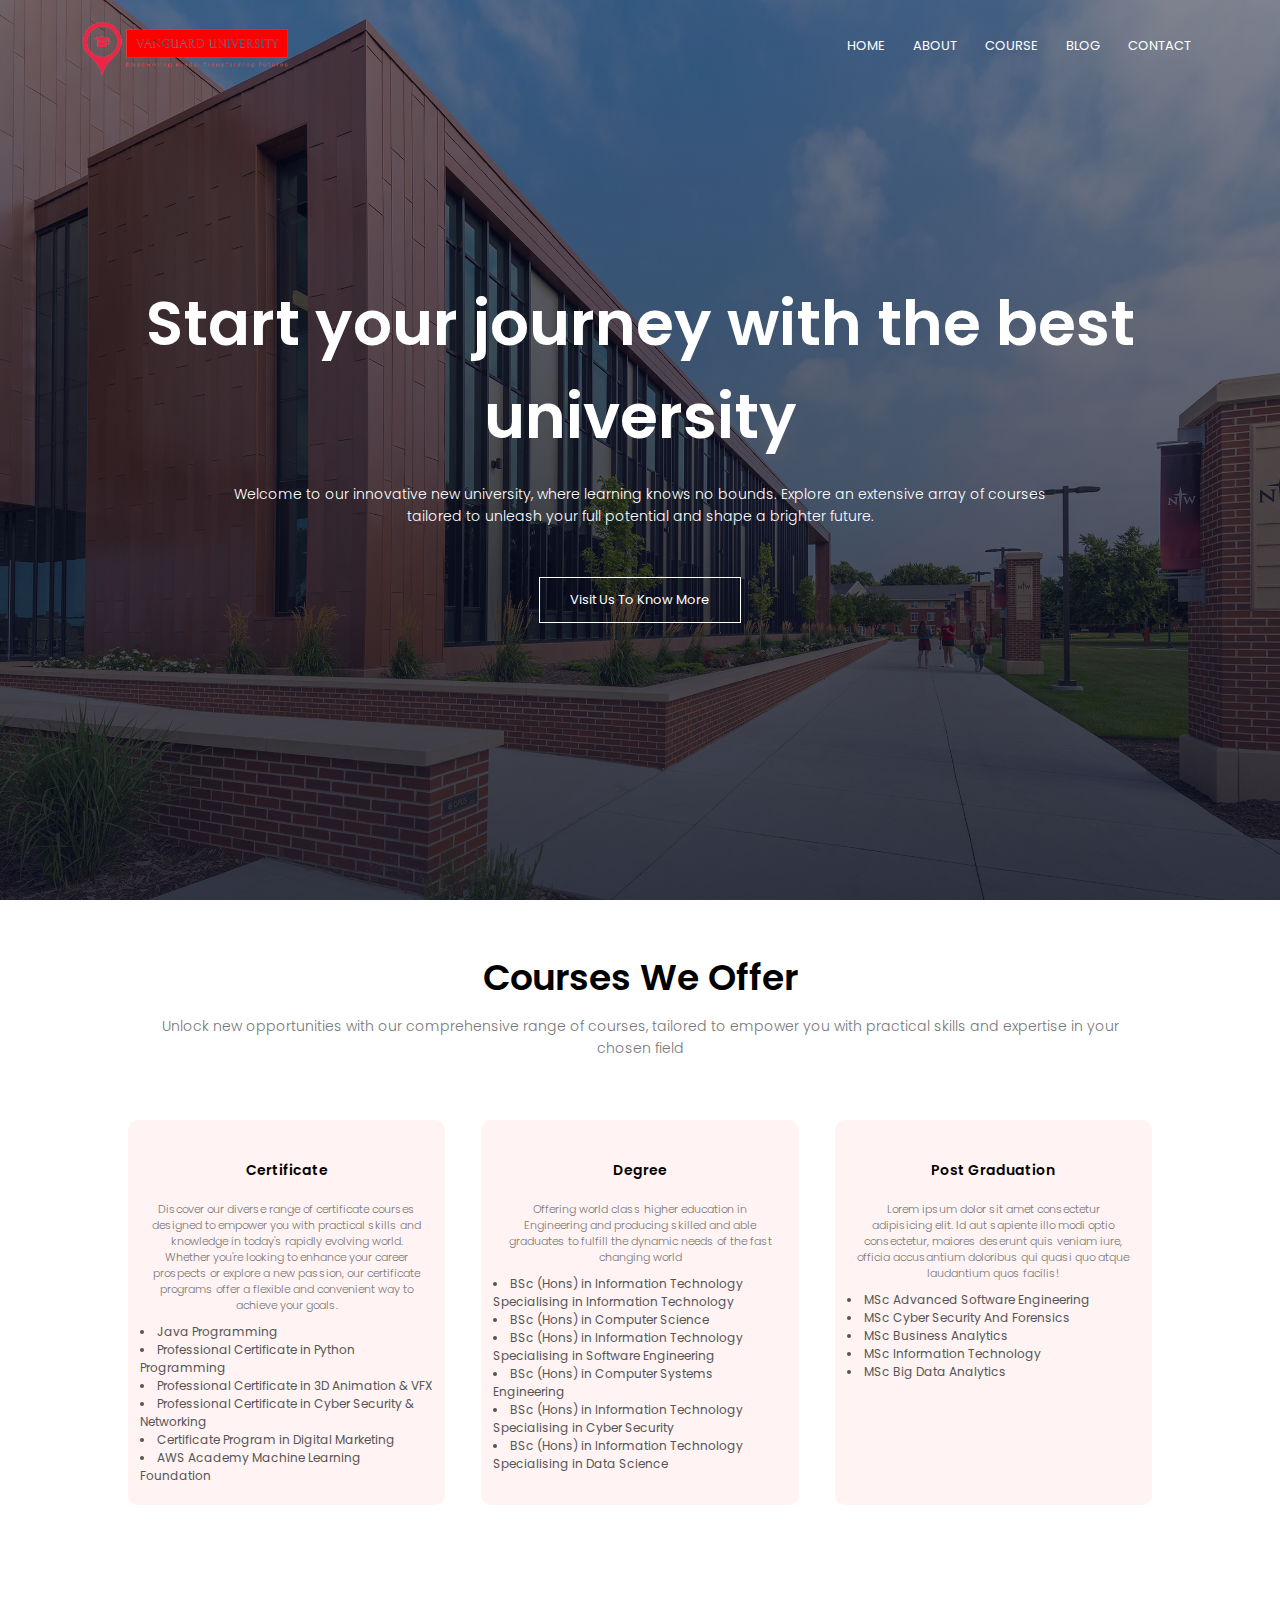
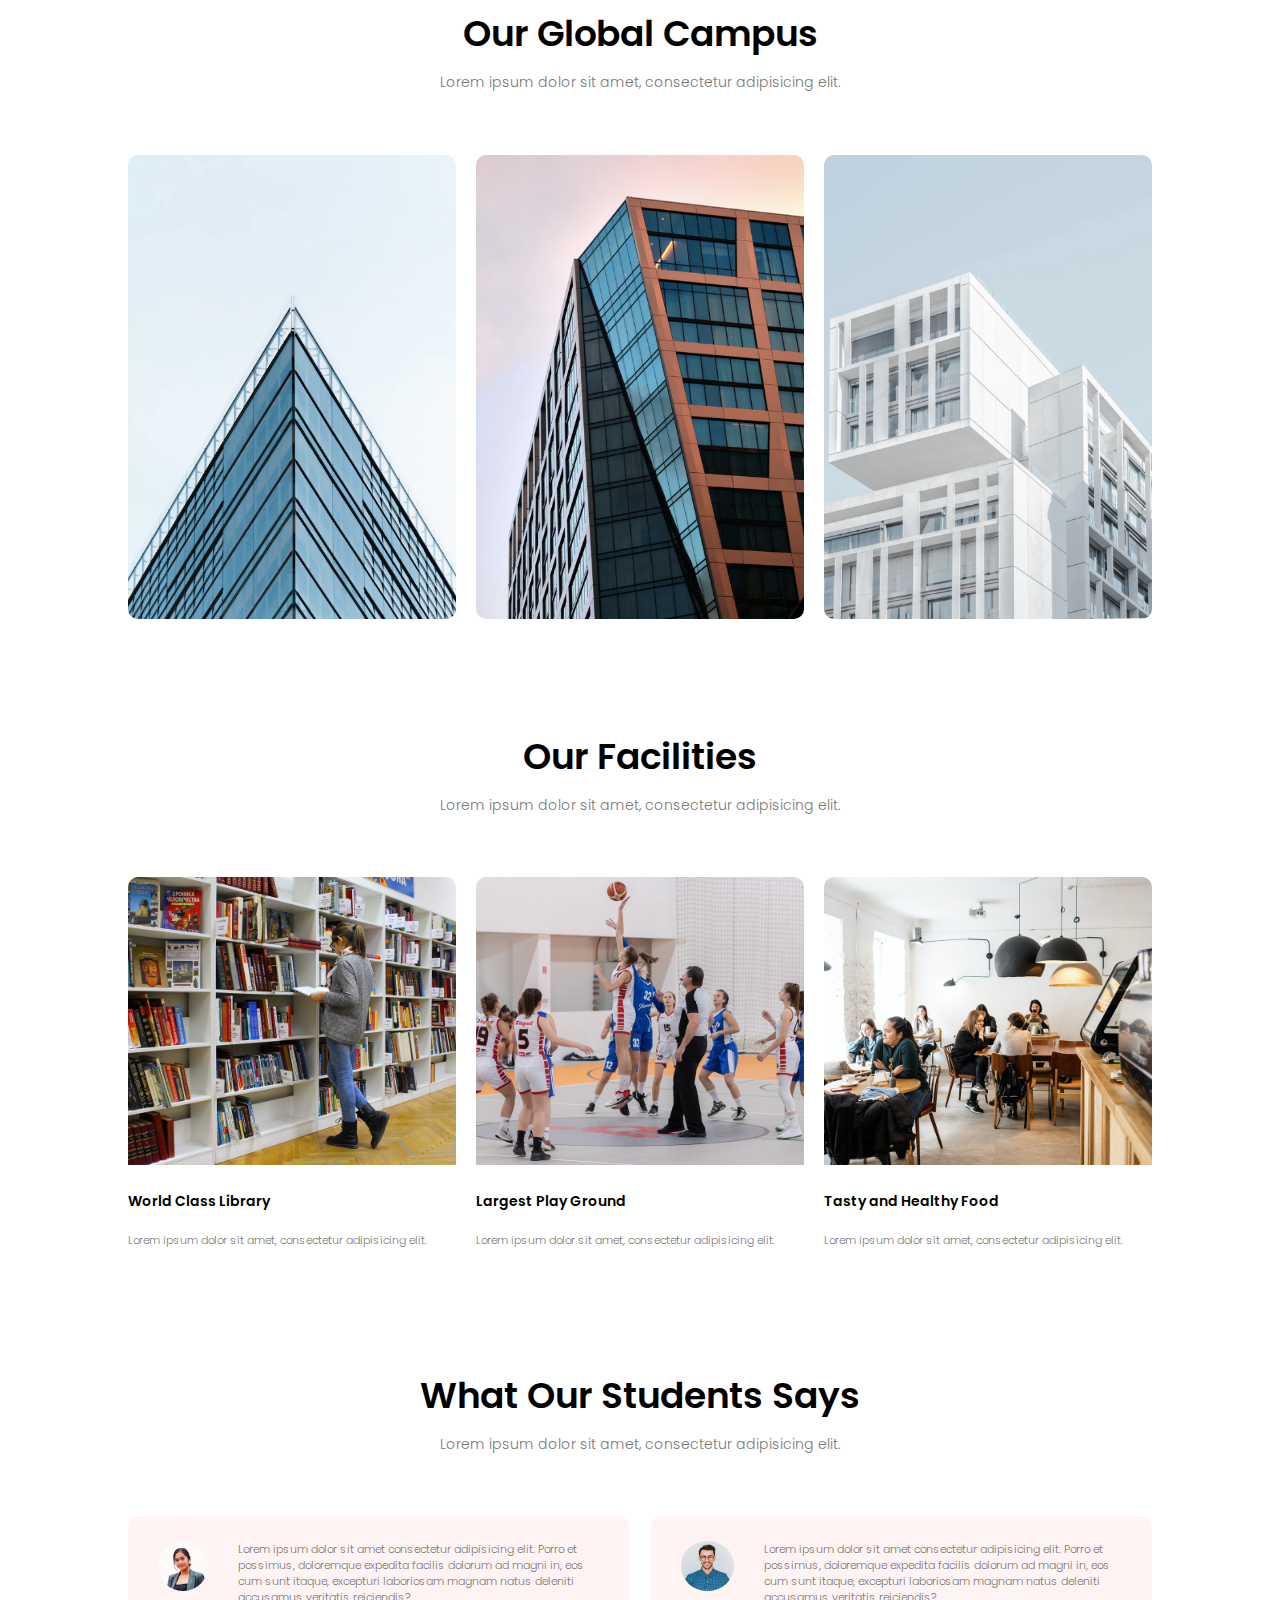
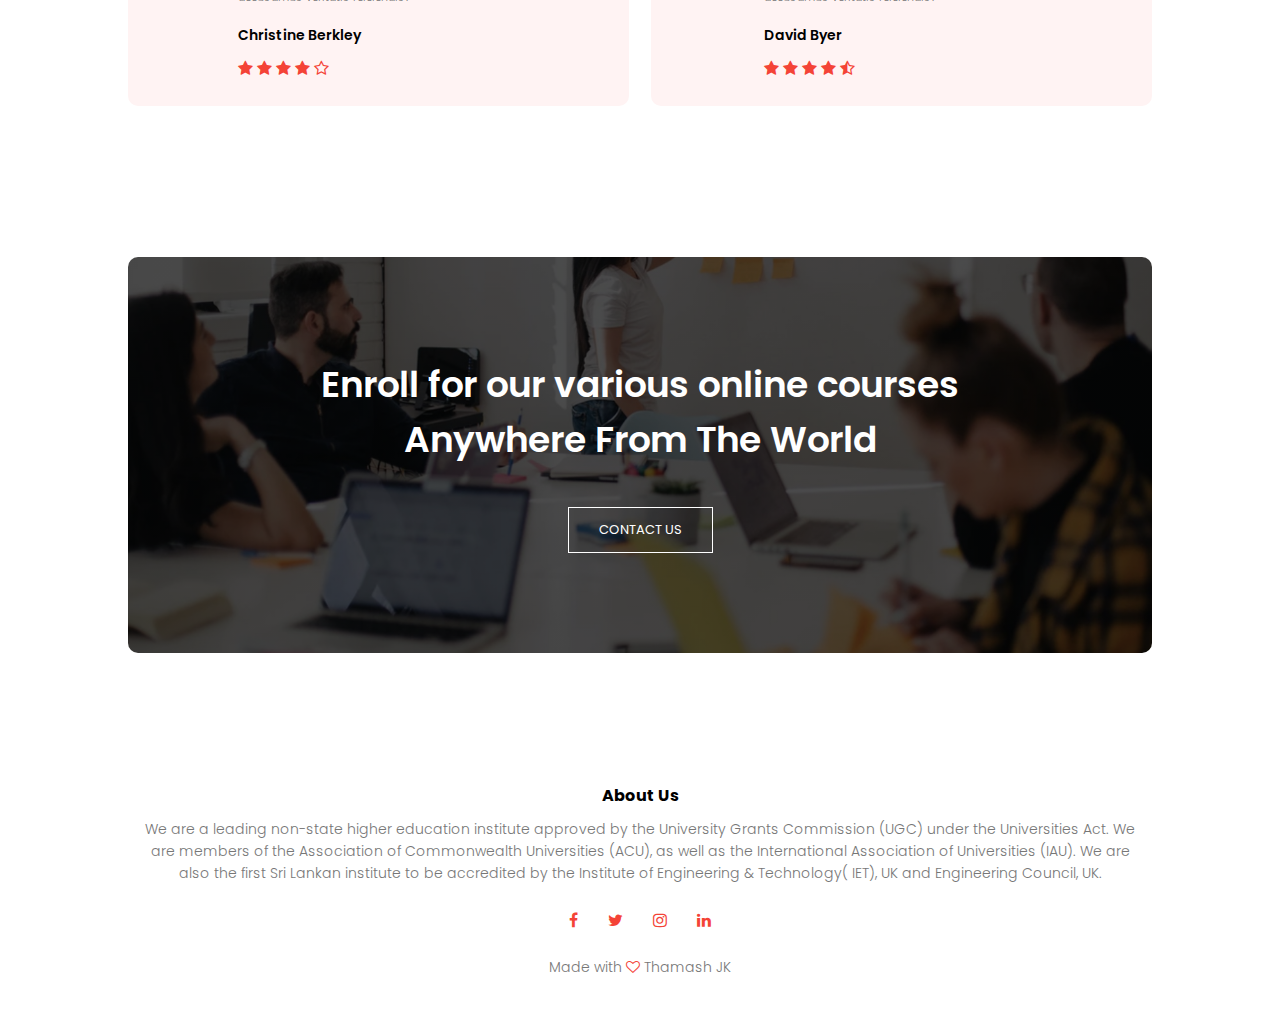
<file: index.html>
<!DOCTYPE html>
<html lang="en">
<head>
  <meta charset="UTF-8">
  <meta name="viewport" content="width=device-width, initial-scale=1.0">
  <title>University web</title>
  <link rel="stylesheet" href="style.css">
  <link rel="stylesheet" href="https://stackpath.bootstrapcdn.com/font-awesome/4.7.0/css/font-awesome.min.css">
</head>
<body>
  <section class="header">
    <nav>
      <a href="index.html"><img src="images/vanguard-university-logo.png"></a>
      <div class="nav-links" id="navLinks">
        <i class="fa fa-times" onclick="hideMenu()"></i>
        <ul>
          <li><a href="index.html">HOME</a></li>
          <li><a href="about.html">ABOUT</a></li>
          <li><a href="course.html">COURSE</a></li>
          <li><a href="blog.html">BLOG</a></li>
          <li><a href="contact.html">CONTACT</a></li>
        </ul>
      </div>
      <i class="fa fa-bars" onclick="showMenu()"></i>
    </nav>
    <div class="text-box">
      <h1>Start your journey with the best university</h1>
      <p>Welcome to our innovative new university, where learning knows no bounds. 
        Explore an extensive array of courses <br> tailored to unleash your full potential and shape a brighter future.</p>
        <a href="" class="info-btn">Visit Us To Know More</a>
    </div>
  </section>
  <!--Course-->
  <section class="course">
    <h1>Courses We Offer</h1>
    <p>Unlock new opportunities with our comprehensive range of courses, tailored to empower you with practical skills and expertise in your chosen field</p>
    <div class="row">
      <div class="course-info">
        <h3>Certificate</h3>
        <p>Discover our diverse range of certificate courses designed to empower you with practical skills and knowledge in today's rapidly evolving world. Whether you're looking to enhance your career prospects or explore a new passion, our certificate programs offer a flexible and convenient way to achieve your goals.</p>
        <ul>
          <li>Java Programming</li>
          <li>Professional Certificate in Python Programming</li>
          <li>Professional Certificate in 3D Animation & VFX</li>
          <li>Professional Certificate in Cyber Security & Networking</li>
          <li>Certificate Program in Digital Marketing</li>
          <li>AWS Academy Machine Learning Foundation</li>
        </ul>
      </div>
      <div class="course-info">
        <h3>Degree</h3>
        <p>Offering world class higher education in Engineering and producing skilled and able graduates to fulfill the dynamic needs of the fast changing world  </p>
        <ul>
          <li>BSc (Hons) in Information Technology
            Specialising in Information Technology</li>
          <li>BSc (Hons) in
            Computer Science</li>
          <li>BSc (Hons) in Information Technology
            Specialising in Software Engineering</li>
          <li>BSc (Hons) in
            Computer Systems Engineering</li>
          <li>BSc (Hons) in Information Technology
            Specialising in Cyber Security</li>
          <li>BSc (Hons) in Information Technology
            Specialising in Data Science</li>
        </ul>
      </div>
      <div class="course-info">
        <h3>Post Graduation</h3>
        <p>Lorem ipsum dolor sit amet consectetur adipisicing elit. Id aut sapiente illo modi optio consectetur, maiores deserunt quis veniam iure, officia accusantium doloribus qui quasi quo atque laudantium quos facilis!</p>
        <ul>
          <li>MSc Advanced Software Engineering</li>
          <li>MSc Cyber Security And Forensics</li>
          <li>MSc Business Analytics</li>
          <li>MSc Information Technology</li>
          <li>MSc Big Data Analytics</li>
        </ul>
      </div>
    </div>
  </section>

  <!---------campus--------->
  <section class="campus">
    <h1>Our Global Campus</h1>
    <p>Lorem ipsum dolor sit amet, consectetur adipisicing elit.</p>
    <div class="row">
      <div class="campus-img">
        <img src="images/london.png">
        <div class="layer">
          <h3>LONDON</h3>
        </div>
      </div>
      <div class="campus-img">
        <img src="images/newyork.png">
        <div class="layer">
          <h3>NEW YORK</h3>
        </div>
      </div>
      <div class="campus-img">
         <img src="images/washington.png">
         <div class="layer">
          <h3>WASHINGTON</h3>
        </div>
      </div>
    </div>
  </section>

  <!-------Facilities------->
  <section class="facilities">
    <h1>Our Facilities</h1>
    <p>Lorem ipsum dolor sit amet, consectetur adipisicing elit.</p>
    <div class="row">
      <div class="facilities-info">
        <img src="images/library.png">
        <h3>World Class Library</h3>
        <p>Lorem ipsum dolor sit amet, consectetur adipisicing elit.</p>
      </div>
      <div class="facilities-info">
        <img src="images/basketball.png">
        <h3>Largest Play Ground</h3>
        <p>Lorem ipsum dolor sit amet, consectetur adipisicing elit.</p>
      </div>
      <div class="facilities-info">
        <img src="images/cafeteria.png">
        <h3>Tasty and Healthy Food</h3>
        <p>Lorem ipsum dolor sit amet, consectetur adipisicing elit.</p>
      </div>
    </div>
  </section>

  <!------testimonials------>
  <section class="testimonials">
    <h1>What Our Students Says</h1>
    <p>Lorem ipsum dolor sit amet, consectetur adipisicing elit.</p>
    <div class="row">
      <div class="review-box">
        <img src="images/user_1.jpeg">
        <div class="student-msg">
          <p>Lorem ipsum dolor sit amet consectetur adipisicing elit. Porro et possimus, doloremque expedita facilis dolorum ad magni in, eos cum sunt itaque, excepturi laboriosam magnam natus deleniti accusamus veritatis reiciendis?</p>
          <h3>Christine Berkley</h3>
          <i class="fa fa-star"></i>
          <i class="fa fa-star"></i>
          <i class="fa fa-star"></i>
          <i class="fa fa-star"></i>
          <i class="fa fa-star-o"></i>
        </div>
      </div>
      <div class="review-box">
        <img src="images/user_2.jpg">
        <div class="student-msg">
          <p>Lorem ipsum dolor sit amet consectetur adipisicing elit. Porro et possimus, doloremque expedita facilis dolorum ad magni in, eos cum sunt itaque, excepturi laboriosam magnam natus deleniti accusamus veritatis reiciendis?</p>
          <h3>David Byer</h3>
          <i class="fa fa-star"></i>
          <i class="fa fa-star"></i>
          <i class="fa fa-star"></i>
          <i class="fa fa-star"></i>
          <i class="fa fa-star-half-o"></i>
        </div>
      </div>
    </div>     
  </section>

<!--Call To Action-->
  <section class="cta">
    <h1>Enroll for our various online courses<br> Anywhere From 
      The World
    </h1>
    <a class="info-btn" href="">CONTACT US</a>
  </section>

  <!----Footer---->
  <section class="footer">
    <h4>About Us</h4>
    <p>We are a leading non-state higher education institute approved by the University Grants Commission (UGC) under the Universities Act. We are members of the Association of Commonwealth Universities (ACU), as well as the International Association of Universities (IAU). We are also the first Sri Lankan institute to be accredited by the Institute of Engineering & Technology( IET), UK and Engineering Council, UK.</p>
      <div class="icons">
        <i class="fa fa-facebook"></i>
        <i class="fa fa-twitter"></i>
        <i class="fa fa-instagram"></i>
        <i class="fa fa-linkedin"></i>
      </div>
      <p>Made with <i class="fa fa-heart-o"></i> Thamash JK </p>
  </section>


  <!--Java Script for Toggle Menu-->
  <script>
    var navLinks = document.getElementById("navLinks");
    function showMenu(){
      navLinks.style.right = "0";
    }
    function hideMenu(){
      navLinks.style.right = "-200px";
    }
  </script>

</body>
</html>
</file>
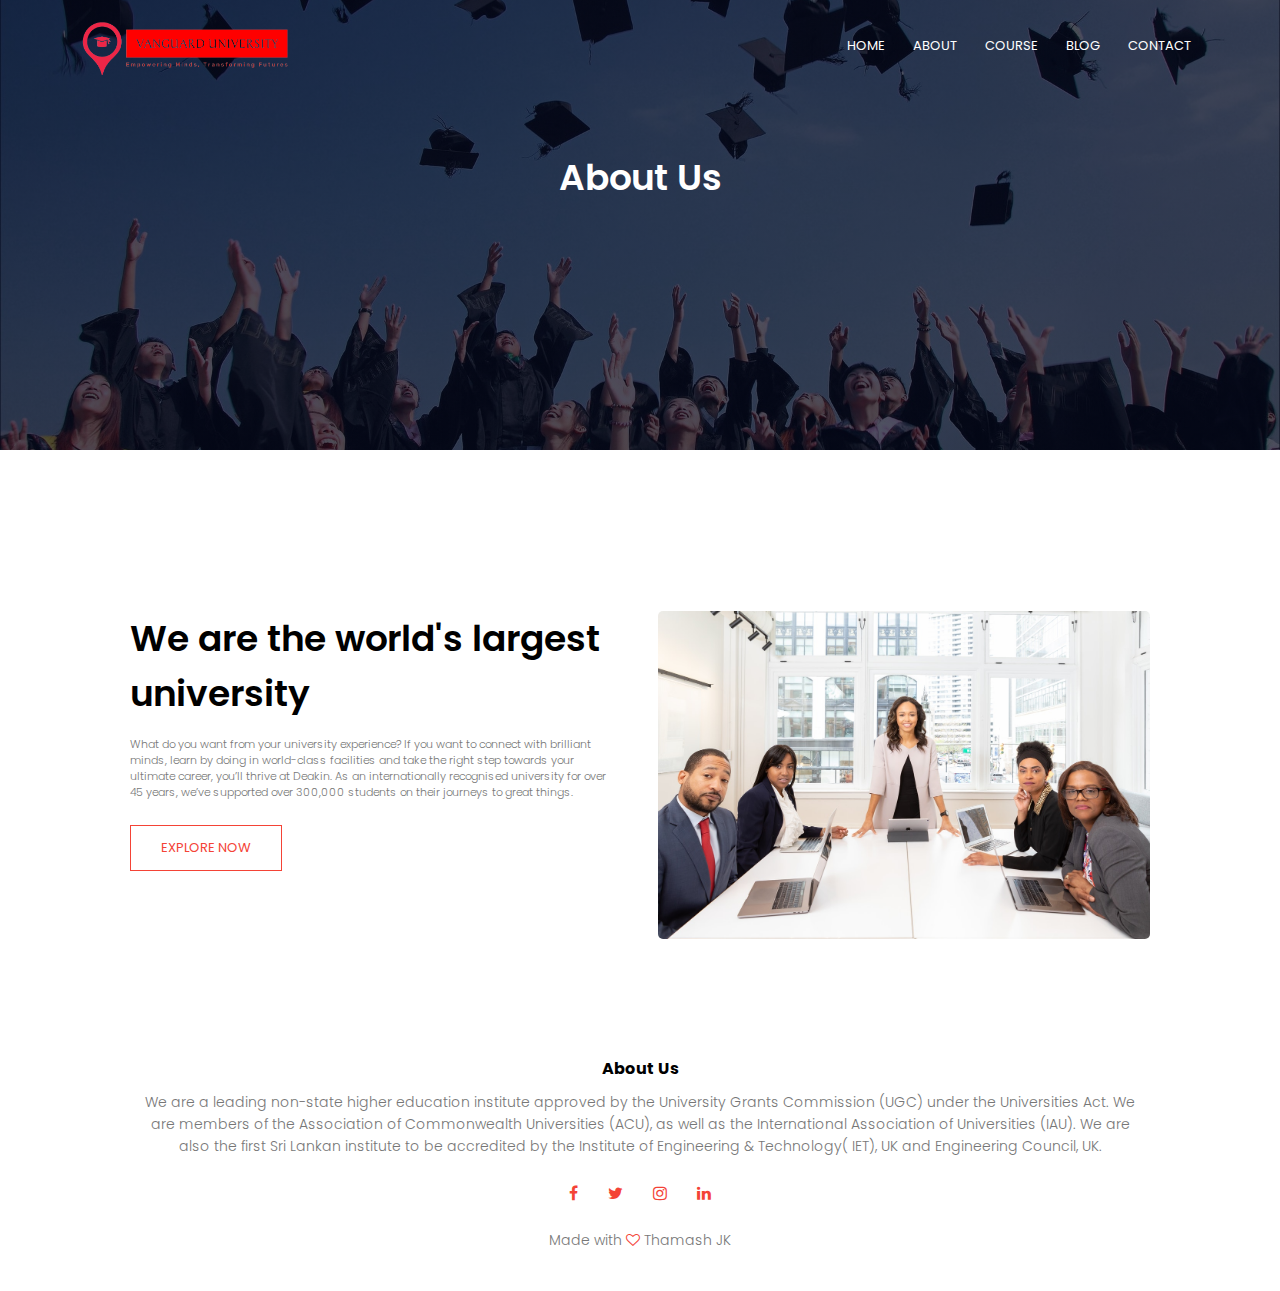
<file: about.html>
<!DOCTYPE html>
<html lang="en">
<head>
  <meta charset="UTF-8">
  <meta name="viewport" content="width=device-width, initial-scale=1.0">
  <title>University web</title>
  <link rel="stylesheet" href="style.css">
  <link rel="stylesheet" href="https://stackpath.bootstrapcdn.com/font-awesome/4.7.0/css/font-awesome.min.css">
</head>
<body>
  <section class="sub-header">
    <nav>
      <a href="index.html"><img src="images/vanguard-university-logo.png"></a>
      <div class="nav-links" id="navLinks">
        <i class="fa fa-times" onclick="hideMenu()"></i>
        <ul>
          <li><a href="index.html">HOME</a></li>
          <li><a href="about.html">ABOUT</a></li>
          <li><a href="course.html">COURSE</a></li>
          <li><a href="blog.html">BLOG</a></li>
          <li><a href="contact.html">CONTACT</a></li>
        </ul>
      </div>
      <i class="fa fa-bars" onclick="showMenu()"></i>
    </nav>
    <h1>About Us</h1>
  </section>

  <!------about us content------->
  <section class="about-us">
    <div class="row">
      <div class="about-info">
        <h1>We are the world's largest university</h1>
        <p>What do you want from your university experience? If you want to connect with brilliant minds, learn by doing in world-class facilities and take the right step towards your ultimate career, you’ll thrive at Deakin. As an internationally recognised university for over 45 years, we’ve supported over 300,000 students on their journeys to great things.</p>
        <a href="" class="info-btn red-btn">EXPLORE NOW</a>
      </div>
      <div class="about-info">
        <img src="images/about.jpg">
      </div>
    </div>
  </section>

  <!----Footer---->
  <section class="footer">
    <h4>About Us</h4>
    <p>We are a leading non-state higher education institute approved by the University Grants Commission (UGC) under the Universities Act. We are members of the Association of Commonwealth Universities (ACU), as well as the International Association of Universities (IAU). We are also the first Sri Lankan institute to be accredited by the Institute of Engineering & Technology( IET), UK and Engineering Council, UK.</p>
      <div class="icons">
        <i class="fa fa-facebook"></i>
        <i class="fa fa-twitter"></i>
        <i class="fa fa-instagram"></i>
        <i class="fa fa-linkedin"></i>
      </div>
      <p>Made with <i class="fa fa-heart-o"></i> Thamash JK </p>
  </section>


  <!--Java Script for Toggle Menu-->
  <script>
    var navLinks = document.getElementById("navLinks");
    function showMenu(){
      navLinks.style.right = "0";
    }
    function hideMenu(){
      navLinks.style.right = "-200px";
    }
  </script>

</body>
</html>
</file>
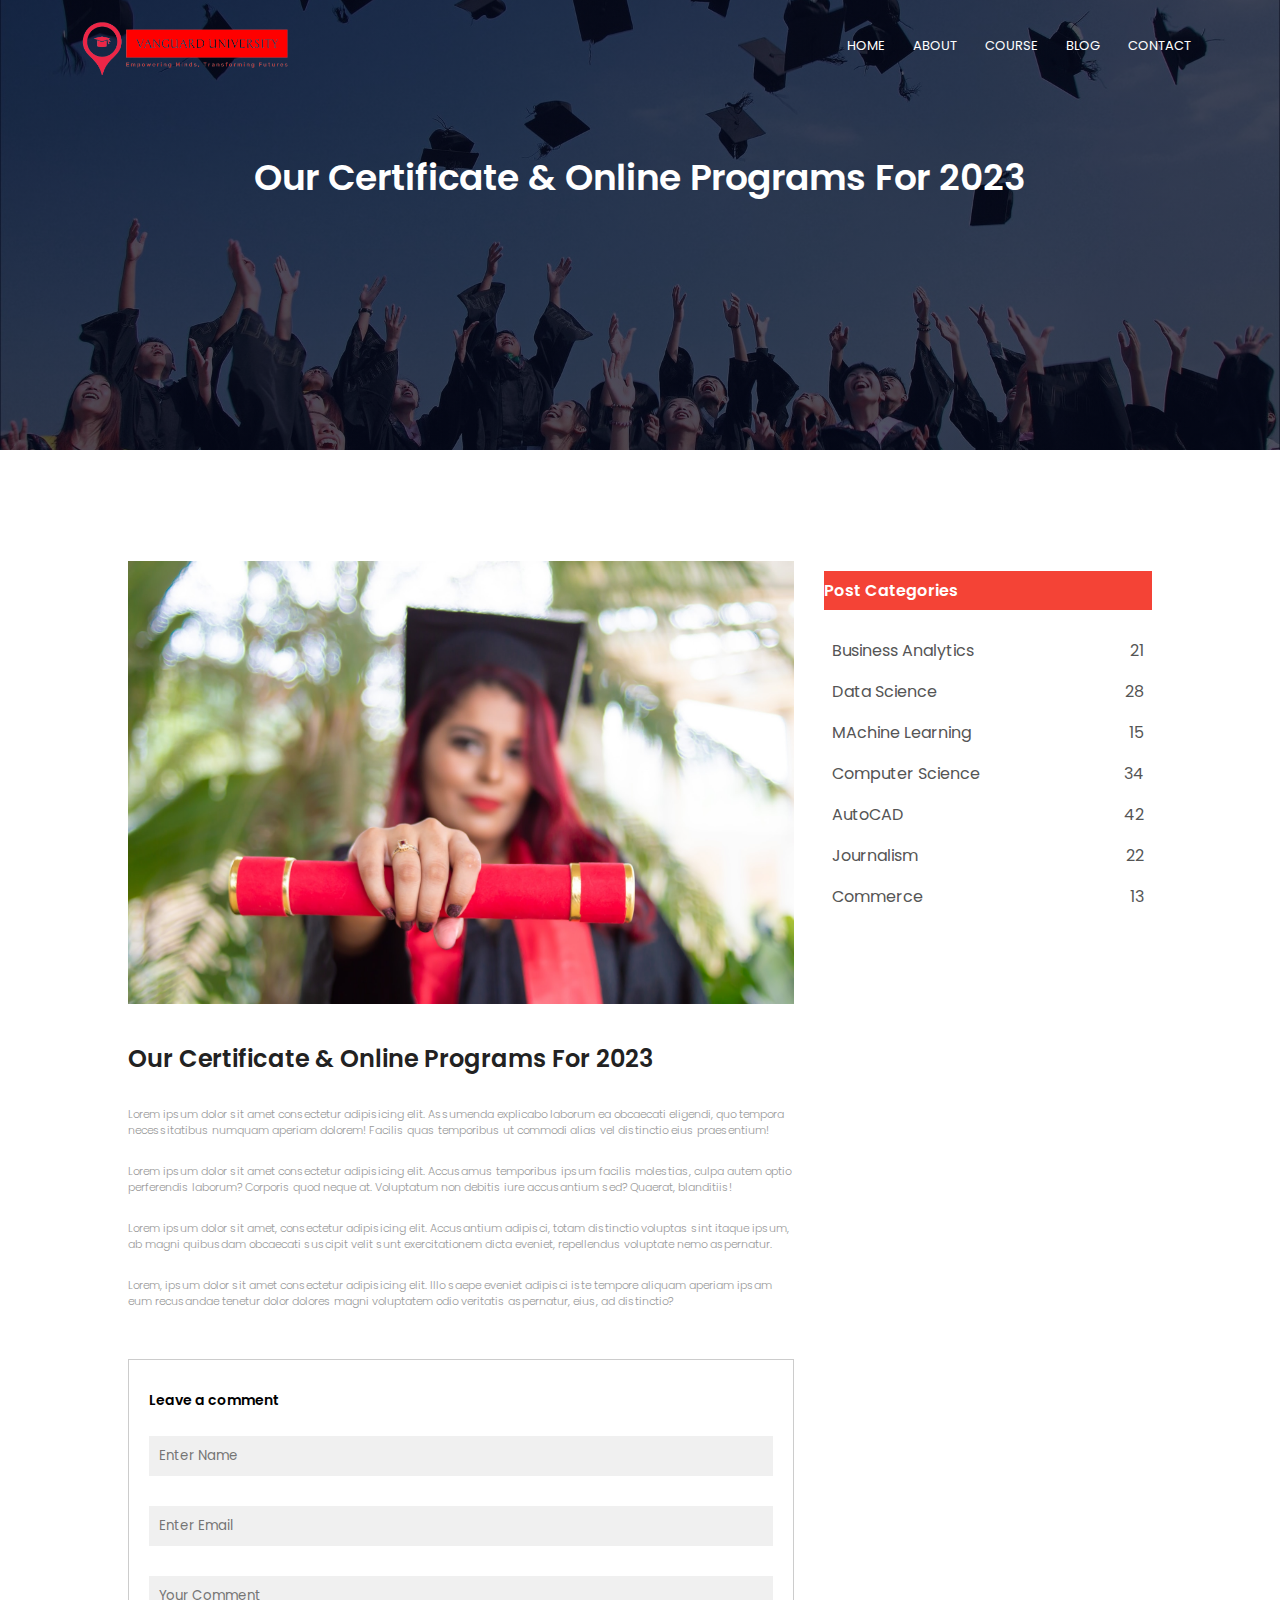
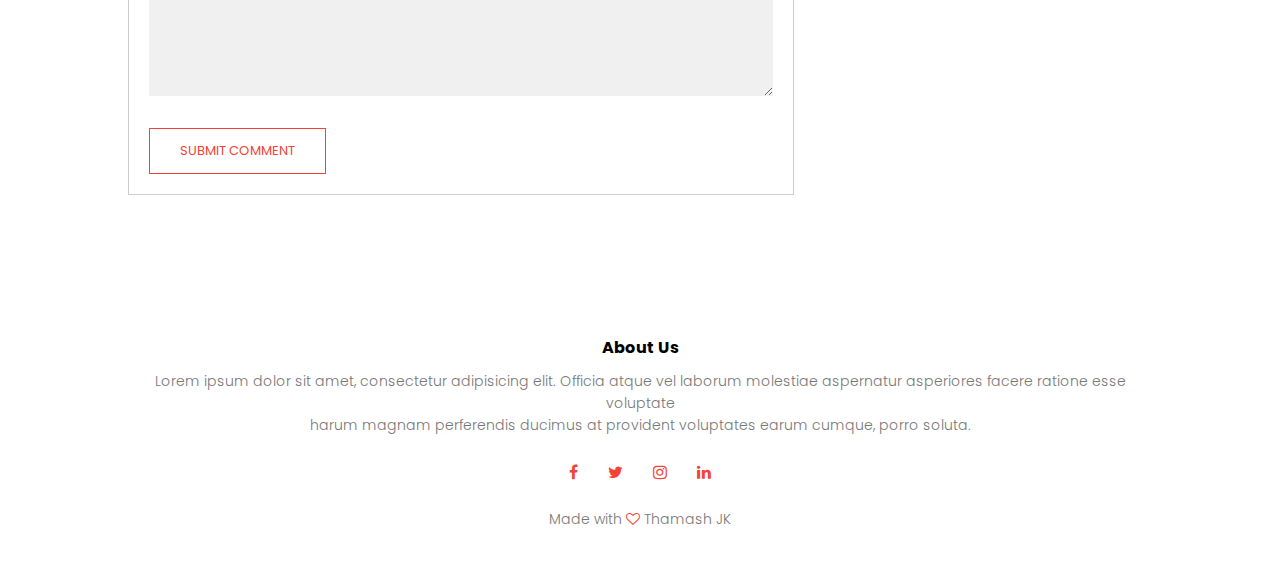
<file: blog.html>
<!DOCTYPE html>
<html lang="en">
<head>
  <meta charset="UTF-8">
  <meta name="viewport" content="width=device-width, initial-scale=1.0">
  <title>University web</title>
  <link rel="stylesheet" href="style.css">
  <link rel="stylesheet" href="https://stackpath.bootstrapcdn.com/font-awesome/4.7.0/css/font-awesome.min.css">
</head>
<body>
  <section class="sub-header">
    <nav>
      <a href="index.html"><img src="images/vanguard-university-logo.png"></a>
      <div class="nav-links" id="navLinks">
        <i class="fa fa-times" onclick="hideMenu()"></i>
        <ul>
          <li><a href="index.html">HOME</a></li>
          <li><a href="about.html">ABOUT</a></li>
          <li><a href="course.html">COURSE</a></li>
          <li><a href="blog.html">BLOG</a></li>
          <li><a href="contact.html">CONTACT</a></li>
        </ul>
      </div>
      <i class="fa fa-bars" onclick="showMenu()"></i>
    </nav>
    <h1>Our Certificate & Online Programs For 2023</h1>
  </section>

  <!---------- blog page content--------->
  <section class="blog-content">
    <div class="row">
      <div class="blog-left">
        <img src="images/certificate.jpg">
        <h2>Our Certificate & Online Programs For 2023</h2>
        <p>Lorem ipsum dolor sit amet consectetur adipisicing elit. Assumenda explicabo laborum ea obcaecati eligendi, quo tempora necessitatibus numquam aperiam dolorem! Facilis quas temporibus ut commodi alias vel distinctio eius praesentium!
        </p>
        <br>
        <p>
          Lorem ipsum dolor sit amet consectetur adipisicing elit. Accusamus temporibus ipsum facilis molestias, culpa autem optio perferendis laborum? Corporis quod neque at. Voluptatum non debitis iure accusantium sed? Quaerat, blanditiis!
        </p>
        <br>
        <p>Lorem ipsum dolor sit amet, consectetur adipisicing elit. Accusantium adipisci, totam distinctio voluptas sint itaque ipsum, ab magni quibusdam obcaecati suscipit velit sunt exercitationem dicta eveniet, repellendus voluptate nemo aspernatur.</p>
        <br>
        <p>Lorem, ipsum dolor sit amet consectetur adipisicing elit. Illo saepe eveniet adipisci iste tempore aliquam aperiam ipsam eum recusandae tenetur dolor dolores magni voluptatem odio veritatis aspernatur, eius, ad distinctio?</p>
        <div class="comment-box">
          <h3>Leave a comment</h3>
          <form class="comment-form">
            <input type="text" placeholder="Enter Name">
            <input type="email" placeholder="Enter Email">
            <textarea rows="5" placeholder="Your Comment"></textarea>
            <button type="submit" class="info-btn red-btn">SUBMIT COMMENT</button>
          </form>
        </div>

      </div>
      <div class="blog-right">
        <h3>Post Categories</h3>
        <div>
          <span>Business Analytics</span>
          <span>21</span>
        </div>
        <div>
          <span>Data Science</span>
          <span>28</span>
        </div>
        <div>
          <span>MAchine Learning</span>
          <span>15</span>
        </div>
        <div>
          <span>Computer Science</span>
          <span>34</span>
        </div>
        <div>
          <span>AutoCAD</span>
          <span>42</span>
        </div>
        <div>
          <span>Journalism</span>
          <span>22</span>
        </div>
        <div>
          <span>Commerce</span>
          <span>13</span>
        </div>
      </div>
    </div>
  </section>
 

  <!-- -------facilities------- -->
  

  
  <!----Footer---->
  <section class="footer">
    <h4>About Us</h4>
    <p>Lorem ipsum dolor sit amet, consectetur adipisicing elit. Officia atque
      vel laborum molestiae aspernatur asperiores facere ratione esse voluptate <br> 
      harum magnam perferendis ducimus at provident voluptates earum cumque, porro soluta.</p>
      <div class="icons">
        <i class="fa fa-facebook"></i>
        <i class="fa fa-twitter"></i>
        <i class="fa fa-instagram"></i>
        <i class="fa fa-linkedin"></i>
      </div>
      <p>Made with <i class="fa fa-heart-o"></i> Thamash JK </p>
  </section>


  <!--Java Script for Toggle Menu-->
  <script>
    var navLinks = document.getElementById("navLinks");
    function showMenu(){
      navLinks.style.right = "0";
    }
    function hideMenu(){
      navLinks.style.right = "-200px";
    }
  </script>

</body>
</html>
</file>
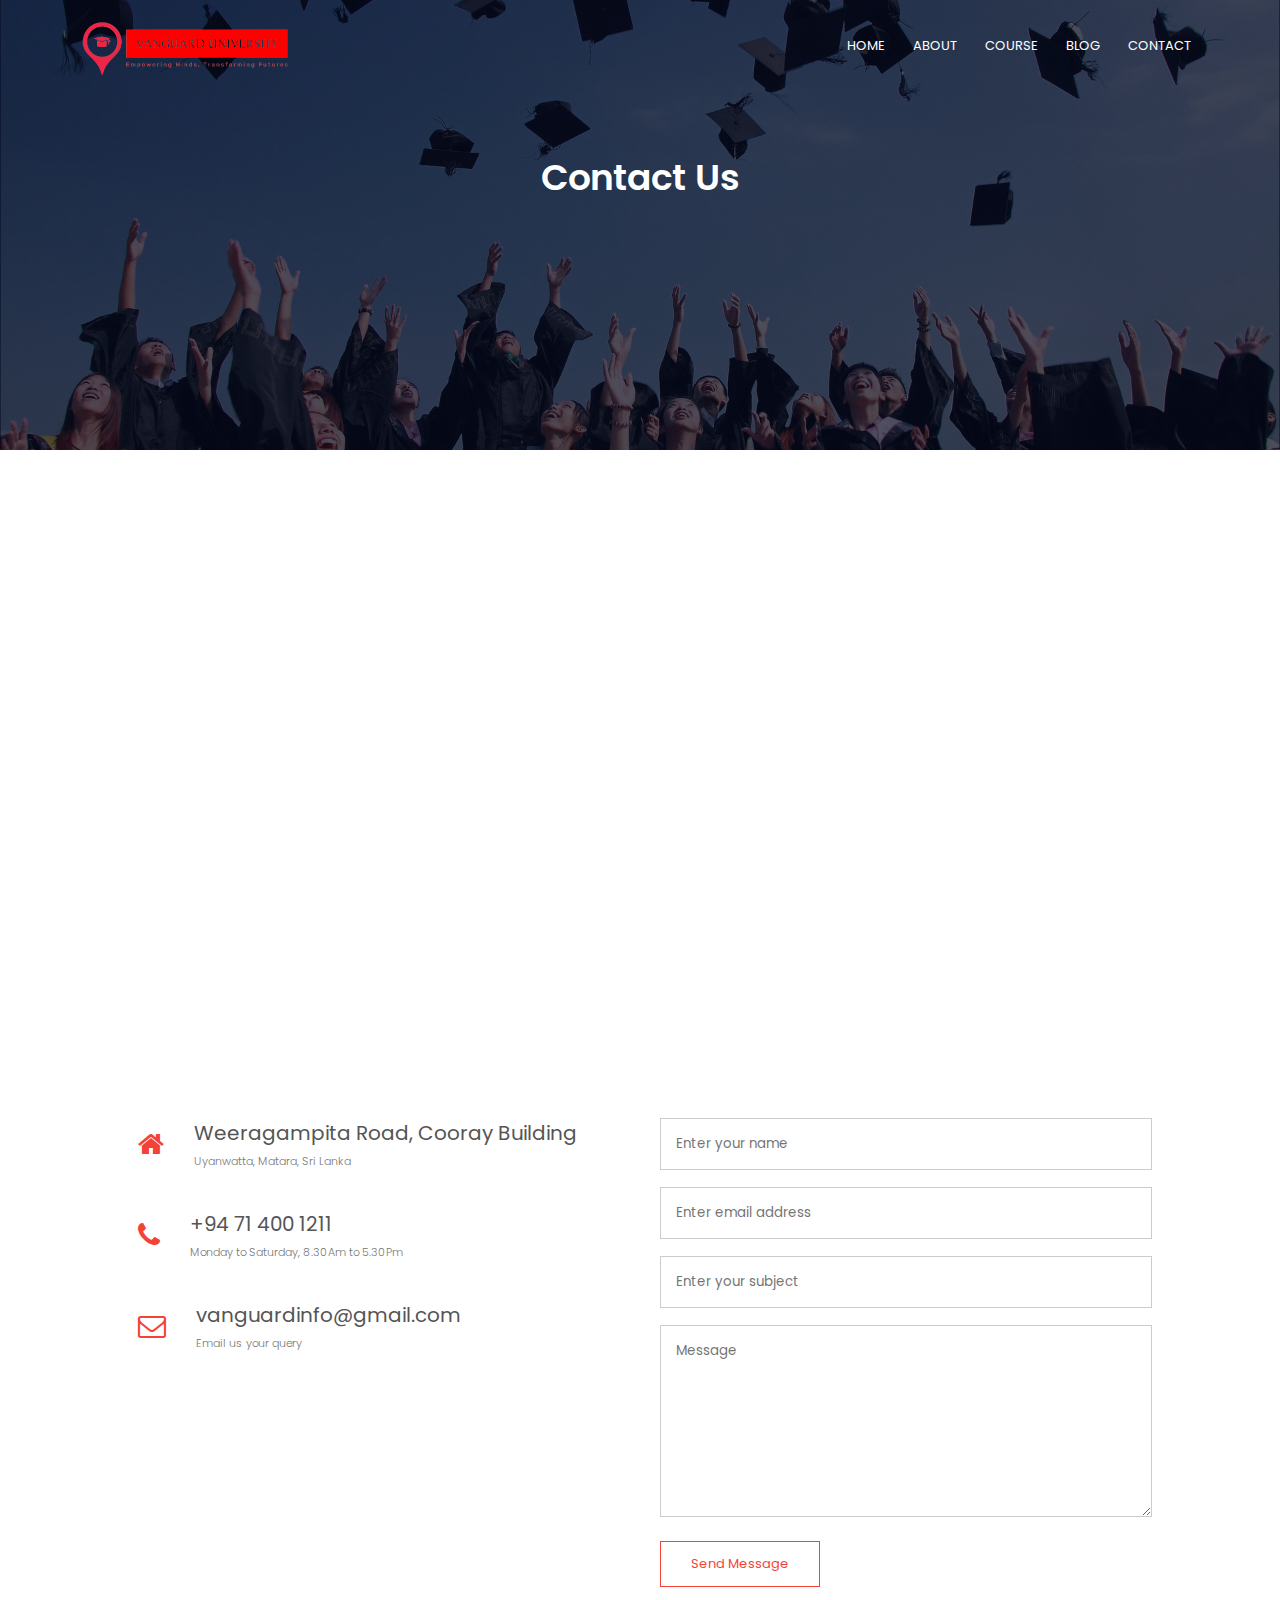
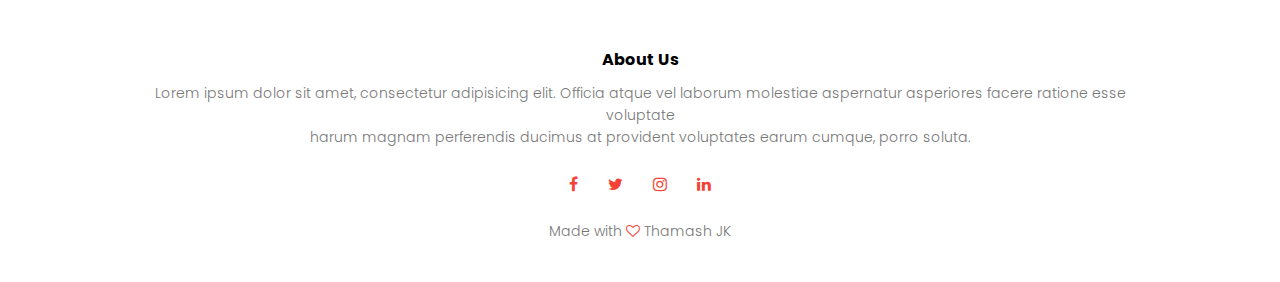
<file: contact.html>
<!DOCTYPE html>
<html lang="en">
<head>
  <meta charset="UTF-8">
  <meta name="viewport" content="width=device-width, initial-scale=1.0">
  <title>University web</title>
  <link rel="stylesheet" href="style.css">
  <link rel="stylesheet" href="https://stackpath.bootstrapcdn.com/font-awesome/4.7.0/css/font-awesome.min.css">
</head>
<body>
  <section class="sub-header">
    <nav>
      <a href="index.html"><img src="images/vanguard-university-logo.png"></a>
      <div class="nav-links" id="navLinks">
        <i class="fa fa-times" onclick="hideMenu()"></i>
        <ul>
          <li><a href="index.html">HOME</a></li>
          <li><a href="about.html">ABOUT</a></li>
          <li><a href="course.html">COURSE</a></li>
          <li><a href="blog.html">BLOG</a></li>
          <li><a href="contact.html">CONTACT</a></li>
        </ul>
      </div>
      <i class="fa fa-bars" onclick="showMenu()"></i>
    </nav>
    <h1>Contact Us</h1>
  </section>

  <!------contact us------->
  <section class="location">
    <iframe src="https://www.google.com/maps/embed?pb=!1m14!1m12!1m3!1d1927.6677504002012!2d80.55353499895772!3d5.952531179958831!2m3!1f0!2f0!3f0!3m2!1i1024!2i768!4f13.1!5e0!3m2!1sen!2slk!4v1688885544577!5m2!1sen!2slk" width="600" height="450" style="border:0;" allowfullscreen="" loading="lazy" referrerpolicy="no-referrer-when-downgrade"></iframe>
  </section>
  <section class="contact-us">
    <div class="row">
      <div class="contact-col">
        <div>
          <i class="fa fa-home"></i>
          <span>
            <h5>Weeragampita Road, Cooray Building</h5>
            <p>Uyanwatta, Matara, Sri Lanka</p>
          </span>
        </div>
        
        <div>
          <i class="fa fa-phone"></i>
          <span>
            <h5>+94 71 400 1211</h5>
            <p>Monday to Saturday, 8.30Am to 5.30Pm </p>
          </span>
        </div>
      
        <div>
          <i class="fa fa-envelope-o"></i>
          <span>
            <h5>vanguardinfo@gmail.com</h5>
            <p>Email us your query</p>
          </span>
        </div>
      </div>
      <div class="contact-col">
        <form action="form-handler.php" method="post" >
          <input type="text" name="name" placeholder="Enter your name" required>
          <input type="email" name="email" placeholder="Enter email address" required>
          <input type="text" name="subject" placeholder="Enter your subject" required>
          <textarea rows="8" name="message" placeholder="Message" required></textarea>
          <button type="submit" class="info-btn red-btn">Send Message</button>
        </form>
      </div>
    </div>
  </section>





  <!----Footer---->
  <section class="footer">
    <h4>About Us</h4>
    <p>Lorem ipsum dolor sit amet, consectetur adipisicing elit. Officia atque
      vel laborum molestiae aspernatur asperiores facere ratione esse voluptate <br> 
      harum magnam perferendis ducimus at provident voluptates earum cumque, porro soluta.</p>
      <div class="icons">
        <i class="fa fa-facebook"></i>
        <i class="fa fa-twitter"></i>
        <i class="fa fa-instagram"></i>
        <i class="fa fa-linkedin"></i>
      </div>
      <p>Made with <i class="fa fa-heart-o"></i> Thamash JK </p>
  </section>


  <!--Java Script for Toggle Menu-->
  <script>
    var navLinks = document.getElementById("navLinks");
    function showMenu(){
      navLinks.style.right = "0";
    }
    function hideMenu(){
      navLinks.style.right = "-200px";
    }
  </script>

</body>
</html>
</file>
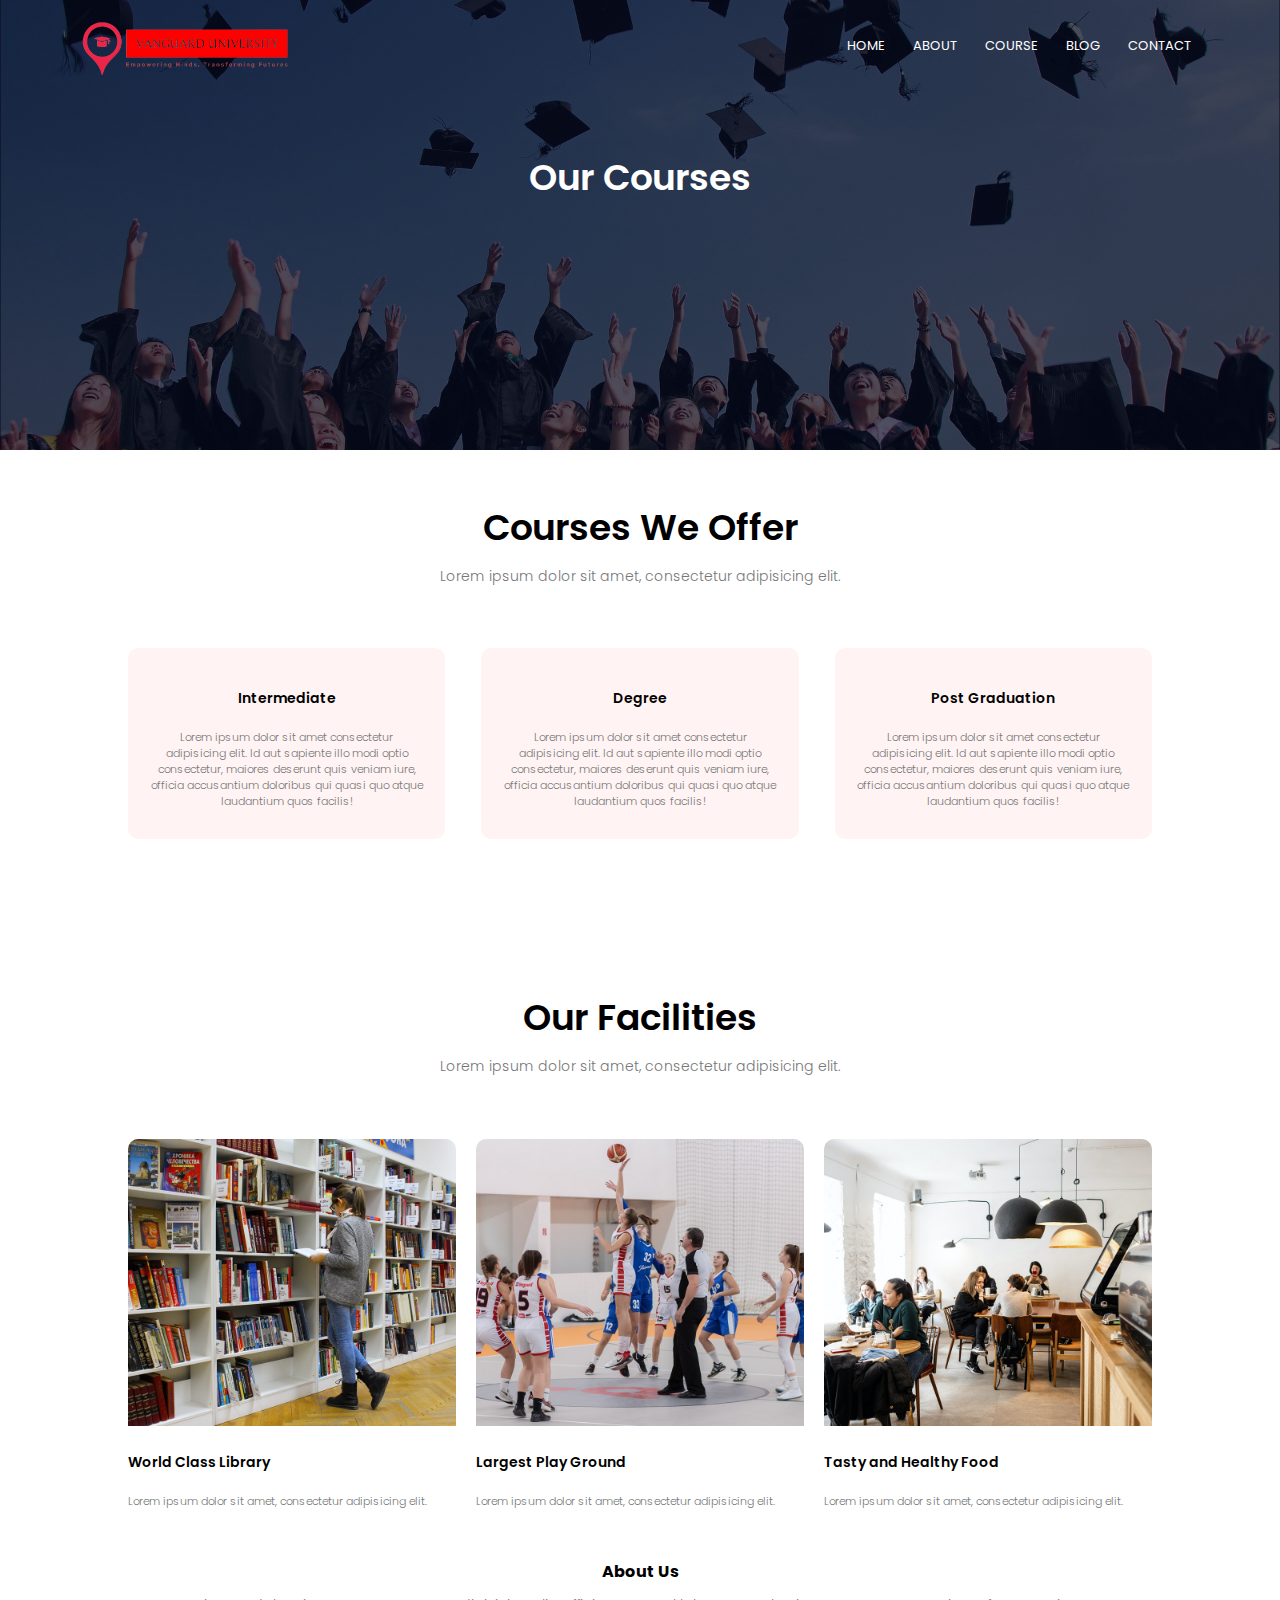
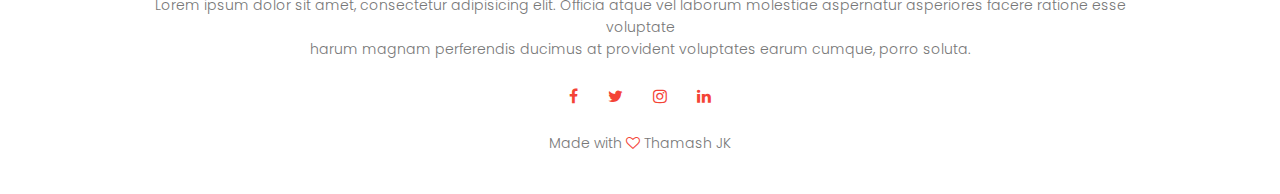
<file: course.html>
<!DOCTYPE html>
<html lang="en">
<head>
  <meta charset="UTF-8">
  <meta name="viewport" content="width=device-width, initial-scale=1.0">
  <title>University web</title>
  <link rel="stylesheet" href="style.css">
  <link rel="stylesheet" href="https://stackpath.bootstrapcdn.com/font-awesome/4.7.0/css/font-awesome.min.css">
</head>
<body>
  <section class="sub-header">
    <nav>
      <a href="index.html"><img src="images/vanguard-university-logo.png"></a>
      <div class="nav-links" id="navLinks">
        <i class="fa fa-times" onclick="hideMenu()"></i>
        <ul>
          <li><a href="index.html">HOME</a></li>
          <li><a href="about.html">ABOUT</a></li>
          <li><a href="course.html">COURSE</a></li>
          <li><a href="blog.html">BLOG</a></li>
          <li><a href="contact.html">CONTACT</a></li>
        </ul>
      </div>
      <i class="fa fa-bars" onclick="showMenu()"></i>
    </nav>
    <h1>Our Courses</h1>
  </section>

  <!---------- Course--------->
  <section class="course">
    <h1>Courses We Offer</h1>
    <p>Lorem ipsum dolor sit amet, consectetur adipisicing elit.</p>
    <div class="row">
      <div class="course-info">
        <h3>Intermediate</h3>
        <p>Lorem ipsum dolor sit amet consectetur adipisicing elit. Id aut sapiente illo modi optio consectetur, maiores deserunt quis veniam iure, officia accusantium doloribus qui quasi quo atque laudantium quos facilis!</p>
      </div>
      <div class="course-info">
        <h3>Degree</h3>
        <p>Lorem ipsum dolor sit amet consectetur adipisicing elit. Id aut sapiente illo modi optio consectetur, maiores deserunt quis veniam iure, officia accusantium doloribus qui quasi quo atque laudantium quos facilis!</p>
      </div>
      <div class="course-info">
        <h3>Post Graduation</h3>
        <p>Lorem ipsum dolor sit amet consectetur adipisicing elit. Id aut sapiente illo modi optio consectetur, maiores deserunt quis veniam iure, officia accusantium doloribus qui quasi quo atque laudantium quos facilis!</p>
      </div>
    </div>
  </section>

  <!-- -------facilities------- -->
  <section class="facilities">
    <h1>Our Facilities</h1>
    <p>Lorem ipsum dolor sit amet, consectetur adipisicing elit.</p>
    <div class="row">
      <div class="facilities-info">
        <img src="images/library.png">
        <h3>World Class Library</h3>
        <p>Lorem ipsum dolor sit amet, consectetur adipisicing elit.</p>
      </div>
      <div class="facilities-info">
        <img src="images/basketball.png">
        <h3>Largest Play Ground</h3>
        <p>Lorem ipsum dolor sit amet, consectetur adipisicing elit.</p>
      </div>
      <div class="facilities-info">
        <img src="images/cafeteria.png">
        <h3>Tasty and Healthy Food</h3>
        <p>Lorem ipsum dolor sit amet, consectetur adipisicing elit.</p>
      </div>
    </div>
  </section>

  
  <!----Footer---->
  <section class="footer">
    <h4>About Us</h4>
    <p>Lorem ipsum dolor sit amet, consectetur adipisicing elit. Officia atque
      vel laborum molestiae aspernatur asperiores facere ratione esse voluptate <br> 
      harum magnam perferendis ducimus at provident voluptates earum cumque, porro soluta.</p>
      <div class="icons">
        <i class="fa fa-facebook"></i>
        <i class="fa fa-twitter"></i>
        <i class="fa fa-instagram"></i>
        <i class="fa fa-linkedin"></i>
      </div>
      <p>Made with <i class="fa fa-heart-o"></i> Thamash JK </p>
  </section>


  <!--Java Script for Toggle Menu-->
  <script>
    var navLinks = document.getElementById("navLinks");
    function showMenu(){
      navLinks.style.right = "0";
    }
    function hideMenu(){
      navLinks.style.right = "-200px";
    }
  </script>

</body>
</html>
</file>
<file: style.css>
@import url('https://fonts.googleapis.com/css2?family=Poppins:wght@100;200;300;400;600;700&display=swap');

*{
  margin: 0;
  padding: 0;
  font-family: 'Poppins', sans-serif;
}
.header{
  min-height: 100vh;
  width: 100%;
  background-image: linear-gradient(rgba(4,9,30,0.5),rgba(4,9,30,0.8)),url(images/uni_banner.jpeg);
  background-position: center;
  background-size: cover;
  position: relative;
}
nav{
  display: flex;
  position: absolute;
  padding: 0 6% 2% 6%;
  justify-content: space-between;
  align-items: center;
  left: 0;
  right: 0;
}
nav img{
  width: 220px;
}
.nav-links{
  flex: 1;
  text-align: right;
}
.nav-links ul li{
  display: inline-block;
  list-style: none;
  padding: 8px 12px;
  position: relative;
  transition: 0.2s;
}
.nav-links ul li a{
  color: #fff;
  text-decoration: none;
  font-size: 13px;
}
.nav-links ul li::after{
  content: '';
  width: 0%;
  height: 2px;
  background-color: #f44336;
  display: block;
  margin: auto;
  transition: 0.5s;
}
.nav-links ul li:hover::after{
  width: 100%;
}
.text-box{
  width: 90%;
  color: #fff;
  position: absolute;
  top: 50%;
  left: 50%;
  transform: translate(-50%,-50%);
  text-align: center;
}
.text-box h1{
  font-size: 62px;
}
.text-box p{
  margin: 10px 0 40px;
  font-size: 14px;
  color: #fff;
}
.info-btn{
  display: inline-block;
  text-decoration: none;
  color: #fff;
  border: 1px solid #fff;
  padding: 12px 30px;
  font-size: 13px;
  position: relative;
  cursor: pointer;
}
.info-btn:hover{
  border: 1px solid #f44336;
  background: #f44336;
  transition: 0.5s;
}
nav .fa{
  display: none;
}

@media(max-width: 700px){
  .text-box h1{
    font-size: 20px;
  }
  .nav-links ul li{
    display: block;
  }
  .nav-links{
    position: fixed;
    background: #f44336;
    height: 100vh;
    width: 170px;
    top: 0;
    right: -170px;
    text-align: left;
    z-index: 1;
    transition: 1s;
  }
  nav .fa{
    display: block;
    color: #fff;
    margin: 10px;
    font-size: 22px;
    cursor: pointer;
  }
  .nav-links ul{
    padding: 30px;
  }
}

/*------course-------*/
.course{
  width: 80%;
  margin: auto;
  text-align: center;
  padding-top: 50px;
}
h1{
  font-size: 36px;
  font-weight: 600;
}
p{
  color: #777;
  font-size: 14px;
  font-weight: 300;
  line-height: 22px;
  padding: 10px;
}
.row{
  display: flex;
  justify-content: space-between;
  margin-top: 5%;
}
.course-info{
  flex-basis: 31%;
  background-color: #fff3f3;
  border-radius: 10px;
  margin-bottom: 5%;
  padding: 20px 12px;
  box-sizing: border-box;
  transition: 0.5s;
}
.course-info ul li{
  color:#555;
  font-size: 12px;
  list-style-position: inside;
    text-align: left;
}
h3{
  font-size: 14px;
  padding-top: 10px;
  font-weight: 600;
  margin: 10px 0;
}
.row p{
  font-size: 11px;
  line-height: 16px;
}
.course-info:hover{
  box-shadow: 0 0 20px 0 rgba(0, 0, 0, 0.2);
}
@media(max-width: 700px){
  .row{
    flex-direction: column;
  }
}

/*-----campus-------*/
.campus{
  width: 80%;
  text-align: center;
  margin: auto;
  padding-top: 50px;
}
.campus-img{
  flex-basis: 32%;
  border-radius: 10px;
  margin-bottom: 10px;
  position: relative;
  overflow: hidden;
}
.campus-img img{
  width: 100%;
  display: block;
}
.layer{
  background: transparent;
  height: 100%;
  width: 100%;
  position: absolute;
  top: 0;
  left: 0;
  transition: 0.5s;
}

.layer:hover{
  background: rgba(226,0,0,0.6);
}
.layer h3{
  width: 100%;
  font-weight: 500;
  color: #fff;
  font-size: 16px;
  bottom: 0;
  left: 50%;
  transform: translateX(-50%);
  position: absolute;
  opacity: 0;
  transition: 0.5s;
}
.layer:hover h3 {
  bottom: 49%;
  opacity: 1;
}

/*----facilities----*/
.facilities{
  width: 80%;
  margin: auto;
  text-align: center;
  padding-top: 100px;
}
.facilities-info{
  flex-basis: 32%;
  border-radius: 10px;
  margin-bottom: 10px;
  position: relative;
  overflow: hidden;
  text-align: left;
}
.facilities-info img{
  width: 100%;
  display: block;
}
.facilities-info p{
  padding-left: 0;
}
.facilities-info h3{
  margin-top: 16px;
  margin-bottom: 10px;
}

/*-----testimonials-----*/
.testimonials{
  width: 80%;
  margin: auto;
  text-align: center;
  padding-top: 100px;
}
.review-box{
  flex-basis: 44%;
  border-radius: 10px;
  margin-bottom: 5%;
  text-align: left;
  background-color: #fff3f3;
  padding: 25px;
  cursor: pointer;
  display: flex;
}
.review-box img{
  height: 50px;
  margin-left: 5px;
  margin-right: 30px;
  border-radius: 100%;
}
.review-box p{
  padding: 0;
}
.review-box h{
  margin-top: 15px;
  text-align: left;
}
.review-box .fa{
  color: #f44336;
}
@media(max-width: 700px){
  .review-box img{
    margin-left: 0;
    margin-right: 15px;
  }
}

/*----call to action-----*/
.cta{
  margin: 100px auto;
  width: 80%;
  background-image:  linear-gradient(rgba(0,0,0,0.7),rgba(0,0,0,0.7)),url(images/banner2.jpg);
  background-position: center;
  background-size: cover;
  border-radius: 10px;
  text-align: center;
  padding: 100px 0;
}
.cta h1{
  color: #fff;
  margin-bottom: 40px;
  padding: 0; 
}
@media(max-width: 700px){
  .cta h1{
    font-size: 18px;
  }
}

/*---Footer----*/
.footer{
  width: 80%;
  text-align: center;
  margin: auto;
  padding: 30px 0;
}
footer h4{
 margin-bottom: 25px;
 margin-top: 20px;
  font-weight: 600;
}
.icons .fa{
  color: #f44336;
  margin: 0 13px;
  cursor: pointer;
  padding: 18px 0;
}
.fa-heart-o{
  color: #f44336;
}

/*--------------about us page-------------------*/
.sub-header{
  height: 50vh;
  width: 100%;
  background-image: linear-gradient(rgba(4,9,30,0.7),rgba(4,9,30,0.7)),url(images/background.jpg);
  background-position: center;
  background-size: cover;
  text-align: center;
  color: #fff;
}
.sub-header h1{
  padding-top: 150px;
}
.about-us{
  width: 80%;
  margin: auto;
  padding-top: 80px;
  padding-bottom: 50px;
}
.about-info{
  flex-basis: 48%;
  padding: 30px 2px;
}
.about-info img{
  width: 100%;
  border-radius: 5px;
  
}
.about-info h1{
  padding-top: 0;
}
.about-info p{
  padding: 15px 0 25px;
}
.red-btn{
  border: 1px solid #f44336;
  background: transparent;
  color: #f44336;

}
.red-btn:hover{
  color: #fff;
}

 /* blog page content */
 .blog-content{
  width: 80%;
  margin: auto;
  padding: 60px 0;
 }
 .blog-left{
  flex-basis: 65%;
 }
 .blog-left img{
  width: 100%;
 }
 .blog-left h2{
  color: #222;
  font-weight: 600;
  margin: 30px 0;
 }
.blog-left p{
  color: #999;
  padding: 0;
}

.blog-right{
  flex-basis: 32%;
}
.blog-right h3{
  background-color: #f44336;
  color: #fff;
  padding: 7px 0;
  font-size: 16px;
  margin-bottom: 20px;
}
.blog-right div{
  display: flex;
  align-items: center;
  justify-content: space-between;
  color: #555;
  padding: 8px;
  box-sizing: border-box;
}
.comment-box{
  border: 1px solid #ccc;
  margin: 50px 0;
  padding: 10px 20px;
}
.comment-box h3{
  text-align: left;
}
.comment-form input, .comment-form textarea{
  width: 100%;
  padding: 10px;
  margin: 15px 0;
  box-sizing: border-box;
  border: none;
  outline: none;
  background: #f0f0f0;
}
.comment-form button{
 margin: 10px 0;
}
@media(max-width:700px){
  .sub-header h1{
    font-size: 24px;
  }
}

/*-------------- contact us page-------------- */
.location{
  width: 80%;
  margin: auto;
  padding: 80px 0;
}
.location iframe{
  width: 100%;
}
.contact-us{
  width: 80%;
  margin: auto;
}
.contact-col{
  flex-basis: 48%;
  margin-bottom: 30px;
}
.contact-col div{
  display: flex;
  align-items: center;
  margin-bottom: 40px;
}
.contact-col div .fa{
  font-size: 28px;
  color: #f44336;
  margin: 10px;
  margin-right: 30px;
}
.contact-col div p{
  padding: 0;
}
.contact-col div h5{
  font-size: 20px;
  margin-bottom: 5px;
  color: #555;
  font-weight: 400;
}
.contact-col input, .contact-col textarea{
  width: 100%;
  padding: 15px;
  margin-bottom: 17px;
  outline: none;
  border: 1px solid #ccc;
  box-sizing: border-box;
}
@media(max-width:700px){
  .contact-col div h5{
    font-size: 15px;
  }
}
</file>
